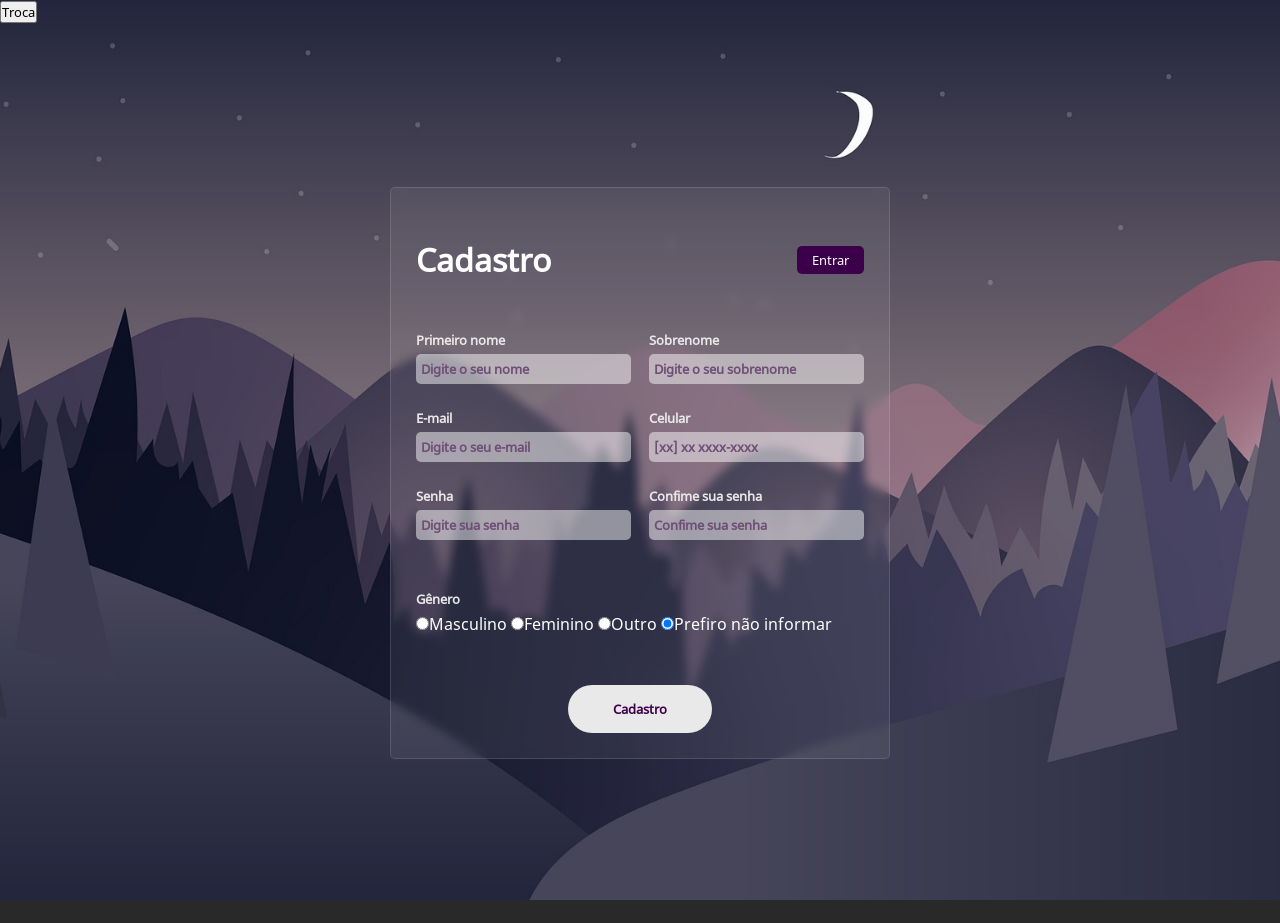
<file: form-system/form-web/paginas/index.html>
<!DOCTYPE html>
<html lang="pt-br">
<head>
    <meta charset="UTF-8">
    <meta name="viewport" content="width=device-width, initial-scale=1.0">
    <link rel="shortcut icon" href="../pictures/meuicon.ico" type="image/x-icon">
    <link rel="stylesheet" href="../styles/style.css" media="all">
    <link rel="stylesheet" href="../styles/retrato.css" media="screen and (orientation: portrait)">
    <link rel="stylesheet" href="#" class="css-dia">
    <title>Formulário</title>
</head>
<body>
    <button onclick="troca()">Troca</button>
    <div class="container">
        <form action="lugar-nenhum.php" method="post" autocomplete="on">
                <header>
                    <h1 id="titulo">Cadastro</h1>
                    <div class="entrar">Entrar</div>
                </header>
                <div class="campos-de-preenchimento">
                    <div class="campos">
                        <label for="inome">
                            <div class="legenda">Primeiro nome</div>
                        </label>
                        <input type="text" name="nome" id="inome" placeholder="Digite o seu nome">
                    </div>
                    <div class="campos">
                        <label for="isobrenome">
                            <div class="legenda">Sobrenome</div>
                        </label>
                        <input type="text" name="sobrenome" id="isobrenome" class="campo" autocomplete="family-name" placeholder="Digite o seu sobrenome">
                    </div class="campos">
                    <div class="campos">
                        <label for="iemail">
                            <div class="legenda">E-mail</div>
                        </label>
                        <input type="email" name="email" id="iemail" class="campo" autocomplete="email" placeholder="Digite o seu e-mail">
                    </div>
                    <div class="campos">
                        <label for="inum-cel">
                            <div class="legenda">Celular</div>
                        </label>
                        <input type="text" name="num-cel" id="inum-cel" class="campo" autocomplete="tel" placeholder="[xx] xx xxxx-xxxx">
                    </div>
                    <div class="campos">
                        <label for="isenha">
                            <div class="legenda">Senha</div>
                        </label>
                        <input type="password" name="senha" id="isenha" class="campo" autocomplete="new-password" placeholder="Digite sua senha" minlength="7">
                    </div>
                    <div class="campos">
                        <label for="iconfirme">
                            <div class="legenda">Confime sua senha</div>
                        </label>
                        <input type="password" name="confirme" id="iconfirme" class="campo" placeholder="Confime sua senha">
                    </div>
                </div>
                <div class="generos">
                    <div class="legenda">Gênero</div>

                    <div class="opcoes"><input type="radio" name="genero" id="imasculino"><label for="imasculino">Masculino</label></div>
                    <div class="opcoes"><input type="radio" name="genero" id="ifeminino"><label for="ifeminino">Feminino</label></div>
                    <div class="opcoes"><input type="radio" name="genero" id="ioutro"><label for="ioutro">Outro</label></div>
                    <div class="opcoes"><input type="radio" name="genero" id="inao-declarado" checked><label for="inao-declarado">Prefiro não informar</label></div>
                </div>
                <input type="submit" value="Cadastro" class="cadastro">
            </form>
    </div>

    <script src="../scripts/script.js"></script>
</body>
</html>
</file>
<file: form-system/form-web/styles/style.css>
@charset "UTF-8";

@font-face {
    font-family: 'noto-sans';
    src: url(../noto-sans/NotoSans-Regular.ttf) format('truetype');
}

@font-face {
    font-family: 'noto-bold';
    src: url(../noto-sans/NotoSans-Bold.ttf) format('truetype');
}

* {
    margin: 0px;
    padding: 0px;
    font-family: 'noto-sans', times, Helvetica, sans-serif;
}

body, html {
    height: 100%;
    width: 100%;
}

body {
    background: #292929 url(../pictures/florest.jpg) center center / cover no-repeat fixed;
}

.container {
    height: 100vh;
    max-width: 500px;
    margin: auto;

    display: flex;
    align-items: center;
    justify-content: center;
}

.create-account {
    max-width: 500px;
}

form {
    background-color: #ffffff10;
    backdrop-filter: blur(5px);

    color: #fff;
    font: normal normal bold 'noto-sans', arial, helvetica, sans-serif;

    width: 100%;
    padding: 25px;
    border: 1px solid rgba(255, 255, 255, 0.13);
    border-radius: 5px;
}

header {
    margin: 25px 0px 0px 0px;

    display: flex;
    justify-content: space-between;
    align-items: center;
}

h1 {
    margin: 0px;
    font: normal normal bold 'noto-bold', arial, helvetica, sans-serif;
}

.entrar {
    background-color: #3c004b;
    font-size: small;
    text-align: center;

    
    padding: 5px 15px;
    border-radius: 5px;
}

.entrar:hover {
    scale: 95%;
}

.entrar:active {
    scale: 90%;
}

.campos-de-preenchimento {
    max-width: 500px;
    margin: 25px auto 50px auto;

    display: flex;
    justify-content: space-between;
    flex-wrap: wrap;
}

.campos {
    margin-top: 25px;
}

.legenda {
    margin-bottom: 5px;
    box-sizing: border-box;
}

.campos > input {
    background-color: #ffffff7c;

    height: 30px;
    min-width: 215px;
    box-sizing: border-box;
    padding: 5px;
    border-radius: 5px;
    border: 0px;
}

::placeholder {
    color: #6e4e76;
    font-weight: bold;
}

.legenda {
    color: #e9e9e9;
    font: normal bold small 'noto-sans', arial, helvetica, sans-serif;
}

.campos {
    display: inline-block;
}

.opcoes {
    display: inline-block;
}

.cadastro {
    background-color: #e9e9e9;
    color: #3c004b;
    font-weight: bolder;

    padding: 15px 45px;
    margin: 50px auto 0px auto;
    border: 0px;
    border-radius: 25px;
    
    display: block;
}
</file>
<file: form-system/form-web/styles/retrato.css>
@charset "UTF-8";

.campos-de-preenchimento {
    justify-content: center;
    align-items: center;
}

.campos {
    width: 80%;
}
.campos > input {
    width: 100%;
}
</file>
